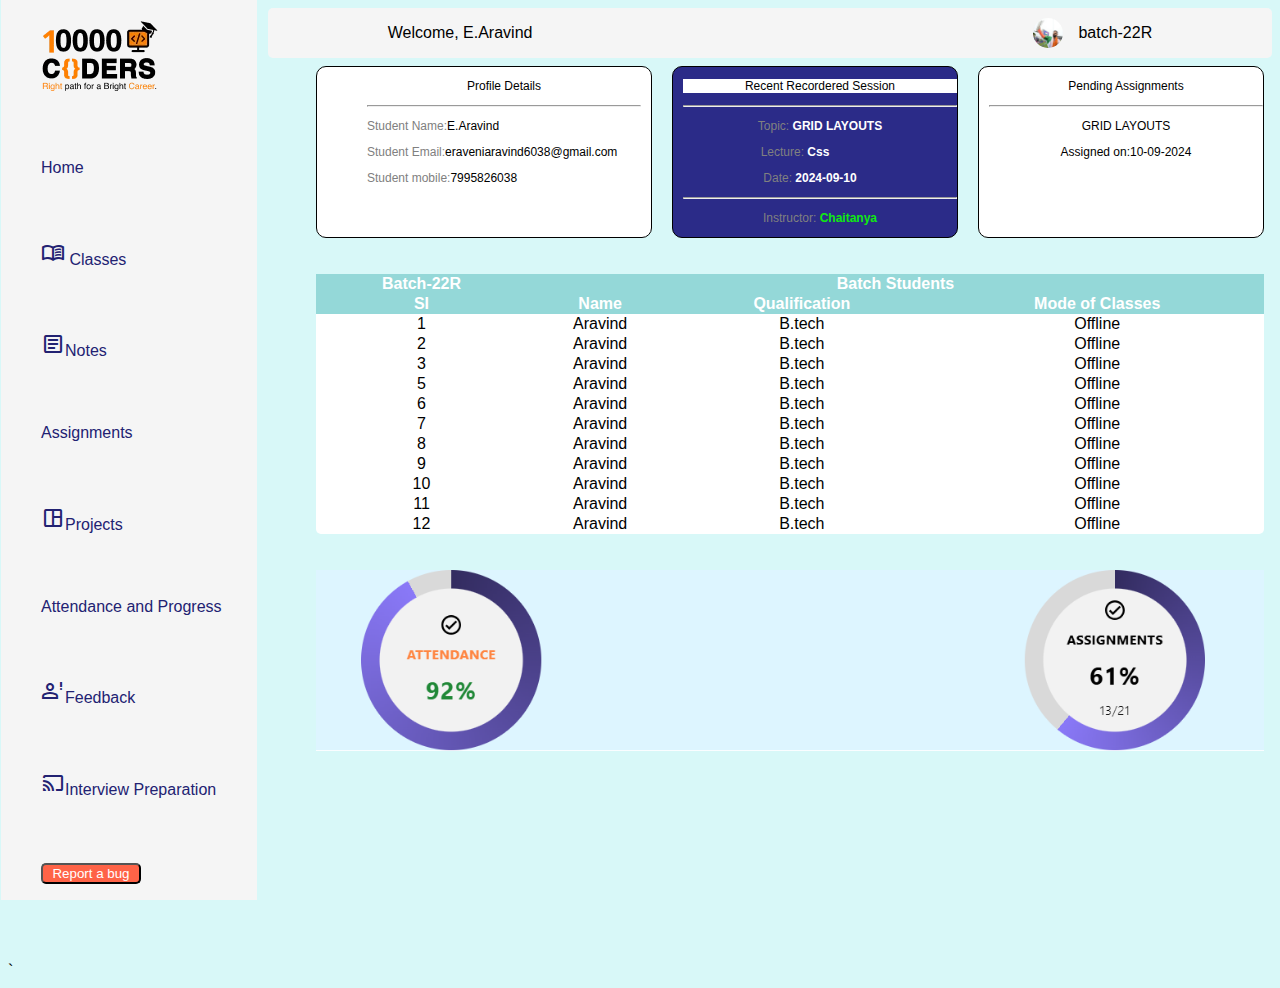
<file: index.html>
<!DOCTYPE html>
<html lang="en">

<head>
    <meta charset="UTF-8">
    <meta name="viewport" content="width=], initial-scale=1.0">
    <title>Positions</title>
    <link rel="stylesheet" href="style.css">
    <link rel="stylesheet" href="https://cdnjs.cloudflare.com/ajax/libs/font-awesome/6.6.0/css/all.min.css" integrity="sha512-Kc323vGBEqzTmouAECnVceyQqyqdsSiqLQISBL29aUW4U/M7pSPA/gEUZQqv1cwx4OnYxTxve5UMg5GT6L4JJg==" crossorigin="anonymous" referrerpolicy="no-referrer" />
    <link rel="stylesheet" href="https://fonts.googleapis.com/css2?family=Material+Symbols+Outlined:opsz,wght,FILL,GRAD@24,400,0,0" />
</head>

<body>
    <header class="header">
        <p>Welcome, E.Aravind</p>
        <div class="div1">
            <i class="fa-solid fa-bell"></i> <img src="./z.JPG" width="30px" height="30px"  alt=""> batch-22R
        </div>
    </header>
    <aside>
        <ul>
            <li> <img src="./10000coders-logo.webp" alt="image"></li>
            <li><a href="table.html" target="table"> <i class="fa-sharp fa-solid fa-house"></i> Home</a></li>
            <li><a href="classes.html" target="table"> <span class="material-symbols-outlined">
                menu_book
                </span> Classes</a></li>
            <li><a href="#"> <span class="material-symbols-outlined">
                article
                </span>Notes</a></li>
            <li><a href="#"> <i class="fa-solid fa-book-open-reader"></i>Assignments</a></li>
            <li><a href="#"> <span class="material-symbols-outlined">
                space_dashboard
                </span>Projects</a></li>
            <li><a href="#"> <i class="fa-solid fa-person"></i>Attendance and Progress</a></li>
            <li><a href="#"> <span class="material-symbols-outlined">
                person_alert
                </span>Feedback</a></li>
            <li><a href="#"><span class="material-symbols-outlined">
                cast
                </span>Interview Preparation</a></li>
            <input type="submit" name="submit" value="Report a bug" style="color: red; border-radius: 5px; background-color:tomato; color: white; margin-right: 40px ; width: 100px;" >
        </ul>
    </aside>
    <div class="all">
        <iframe  name="table" frameborder="0" src="table.html" ></iframe>
    </div>
</body>

</html>
`
</file>
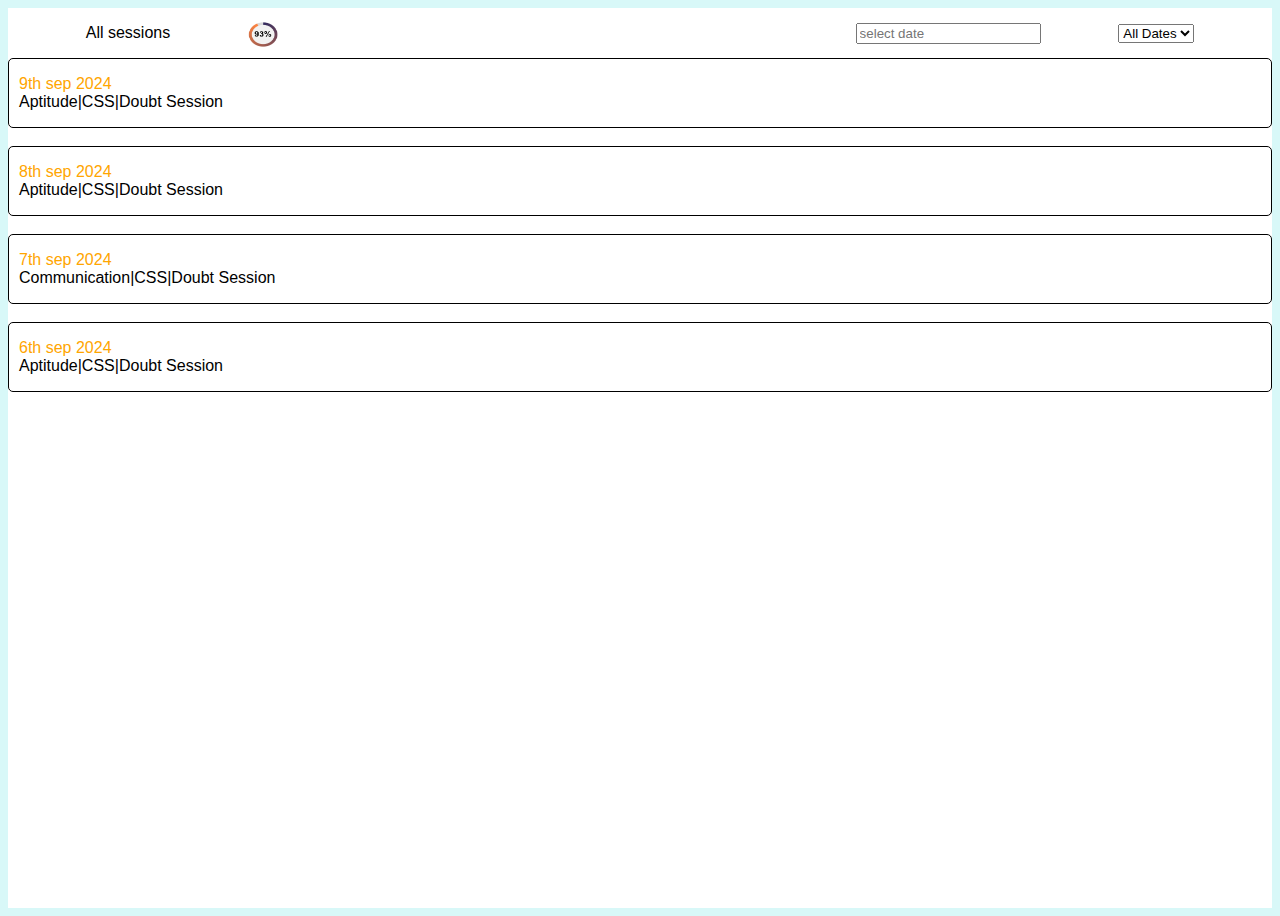
<file: classes.html>
<!DOCTYPE html>
<html lang="en">

<head>
    <meta charset="UTF-8">
    <meta name="viewport" content="width=device-width, initial-scale=1.0">
    <title>Document</title>
    <link rel="stylesheet" href="style.css">

</head>

<body>
    <main style="background-color: white;height: 100vh;">
        <section class="class">
            <P> All sessions  </P><img src="image.png" height="30px" width="30px" style="margin-right: 500px;">
            <form action="">
                <input type="name" placeholder="select date">
            </form>
            <select name="" id="">
                <option value="">All Dates</option>
                <option value="">Modules</option>
            </select>
        </section>
        <section class="section1">
            <p>
                <span style="color: orange;">9th sep 2024</span> <br>
                Aptitude|CSS|Doubt Session
            </p>
        </section> <br>
        <section class="section2">
            <p>
                <span style="color: orange;">8th sep 2024</span> <br>
                Aptitude|CSS|Doubt Session
            </p>
        </section> <br>
        <section class="section3">
            <p>
                <span style="color: orange;">7th sep 2024 </span> <br>
                Communication|CSS|Doubt Session
            </p>
        </section> <br>
        <section class="section4">
            <p>
                <span style="color: orange;">6th sep 2024</span> <br>
                Aptitude|CSS|Doubt Session
            </p>
        </section>
    </main>
</body>

</html>
</file>
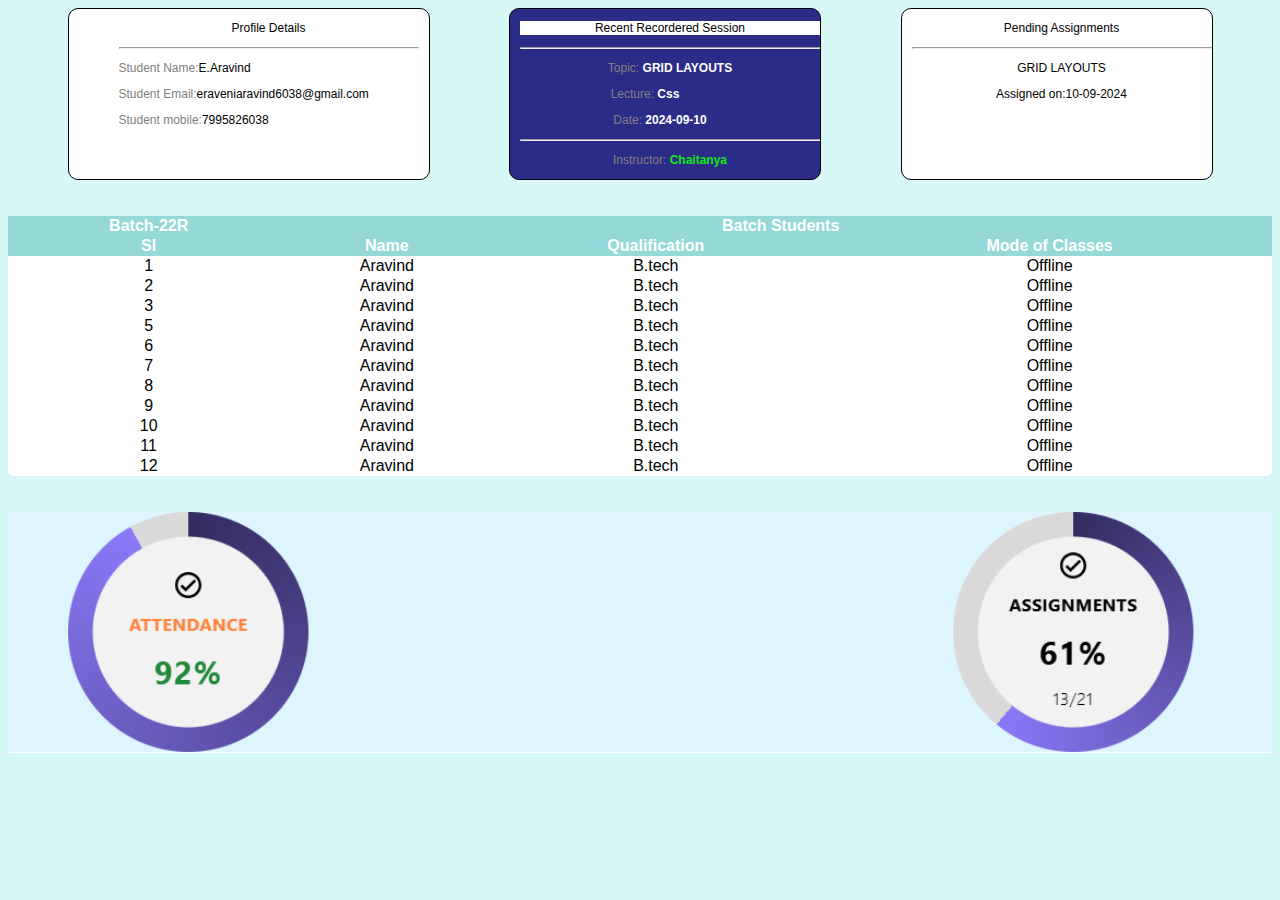
<file: table.html>
<!DOCTYPE html>
<html lang="en">
<head>
    <meta charset="UTF-8">
    <meta name="viewport" content="width=device-width, initial-scale=1.0">
    <title>Document</title>
    <link rel="stylesheet" href="style.css">
    <link rel="stylesheet" href="https://cdnjs.cloudflare.com/ajax/libs/font-awesome/6.6.0/css/all.min.css" integrity="sha512-Kc323vGBEqzTmouAECnVceyQqyqdsSiqLQISBL29aUW4U/M7pSPA/gEUZQqv1cwx4OnYxTxve5UMg5GT6L4JJg==" crossorigin="anonymous" referrerpolicy="no-referrer" />
</head>
<body >
    <div class="parent">
    <div class="parent1">
        <p style="font-size: 12px;text-align: center;"><i class="fa-sharp fa-solid fa-user-graduate"></i> Profile Details</p> <hr>
        <p style="font-size: 12px;"> <span style="color: grey;">Student Name:</span>E.Aravind</p> 
        <p style="font-size: 12px;"> <span style="color: grey;">Student Email:</span>eraveniaravind6038@gmail.com</p>
        <p style="font-size: 12px;"> <span style="color: grey;">Student mobile:</span>7995826038</p>
    </div>
    <div class="parent2">
        <p style="font-size: 12px; background-color: white;color:black;">Recent Recordered Session</p> <hr>
        <p style="font-size: 12px; background-color: rgb(43, 43, 136);color: white;"><span style="color: grey;">Topic:</span>  <b>GRID LAYOUTS</b></p>
        <p style="font-size: 12px; background-color: rgb(43, 43, 136);color: white;margin-right: 50px;"><span style="color: grey; ">Lecture: </span><b> Css</b></p> 
        <p style="font-size: 12px; background-color: rgb(43, 43, 136);color: white;margin-right: 20px;"><span style="color: grey;">Date: </span><b>2024-09-10</b></p> 
        <hr>
        <p style="font-size: 12px;color: grey;">Instructor: <b><span style="color: rgb(16, 234, 16);">Chaitanya</span></b></p> 
    </div>
    <div class="parent3">
        <p style="font-size: 12px;"><i class="fa-solid fa-clipboard"></i> Pending Assignments</p> <hr>
        <p style="font-size: 12px;">GRID LAYOUTS</p>
        <p style="font-size: 12px;">Assigned on:10-09-2024</p> 
    </div>
    </div>
</div> <br><br>
    <table  cellspacing="0" width="100%">
        <thead>
        <tr>
            <th>Batch-22R</th>
            <th colspan="3">Batch Students</th>
        </tr>
        <tr>
            <th>SI</th>
            <th>Name</th>
            <th>Qualification</th>
            <th>Mode of Classes</th>
        </tr>
    </thead>
    <tbody>
        <tr>
            <td>1</td>
            <td>Aravind</td>
            <td>B.tech</td>
            <td>Offline</td>
        </tr>
        <tr>
            <td>2</td>
            <td>Aravind</td>
            <td>B.tech</td>
            <td>Offline</td>
        </tr>
        <tr>
            <td>3</td>
            <td>Aravind</td>
            <td>B.tech</td>
            <td>Offline</td>
        </tr>
        <tr>
            <td>5</td>
            <td>Aravind</td>
            <td>B.tech</td>
            <td>Offline</td>
        </tr>
        <tr>
            <td>6</td>
            <td>Aravind</td>
            <td>B.tech</td>
            <td>Offline</td>
        </tr>
        <tr>
            <td>7</td>
            <td>Aravind</td>
            <td>B.tech</td>
            <td>Offline</td>
        </tr>
        <tr>
            <td>8</td>
            <td>Aravind</td>
            <td>B.tech</td>
            <td>Offline</td>
        </tr>
        <tr>
            <td>9</td>
            <td>Aravind</td>
            <td>B.tech</td>
            <td>Offline</td>
        </tr>
        <tr>
            <td>10</td>
            <td>Aravind</td>
            <td>B.tech</td>
            <td>Offline</td>
        </tr>
        <tr>
            <td>11</td>
            <td>Aravind</td>
            <td>B.tech</td>
            <td>Offline</td>
        </tr>
        <tr>
            <td>12</td>
            <td>Aravind</td>
            <td>B.tech</td>
            <td>Offline</td>
        </tbody>
        </tr>
    </table> <br><br>
    <div>
        <img src="./Screenshot 2024-09-17 131959.png" width="100%" alt="image">
    </div>
</body>
</html>
</file>
<file: style.css>
*{
    list-style-type: none;
    text-decoration: none;
    font-family: 'Franklin Gothic Medium', 'Arial Narrow', Arial, sans-serif;
}
body{
    background-color: rgb(216, 248, 248);
}
aside{
    /* border: 2px solid wheat; */
    background-color: whitesmoke;
    display: flex;
    flex-direction: column;
    width: 20%;
    height: 100vh;
    position: fixed;
    top: 0;
    left: 1px;
    
}
ul{
    display: flex;
    flex-direction: column;
    /* width:900px; */
    height: 100vh;
    justify-content: space-between;
}
header{
    display: flex;
    justify-content: space-evenly;
    background-color: whitesmoke;
    border-radius: 5px;
    align-items: center;
    margin-left: 260px;
}
.div1{
    display: flex;
    width: 500px;
    justify-content:flex-end;
    align-items: center;
}
.div1 img{
    border-radius: 50%;
    margin-left: 15px;
    margin-right: 15px;
}
.div1 img:hover{
    cursor: pointer;
}
.all{
    margin-left: 300px;
}
iframe{
    width: 100%;
    height: 100vh;
}
table{
    text-align: center;
}
table tr th{
    background-color: rgb(148, 216, 216);
    color: white;
}

.parent{
    display: flex;
    width: 100%;
    justify-content: space-evenly;
}
.parent1{
    border: 1px solid;
    border-radius: 10px;
    padding-left: 10px;
    width: 300px;
    margin-right: 20px;
    background-color: white;
padding-left: 50px;
padding-right: 10px;
}
.parent2{
    border: 1px solid;
    border-radius: 10px;
    padding-left: 10px;
    width: 300px;
    margin-right: 20px;
    background-color:  rgb(43, 43, 136);;
    text-align: center;
    
}
.parent3{
    border: 1px solid;
    border-radius: 10px;
    padding-left: 10px;
    width: 300px;
    background-color: white;
    text-align: center;
    
}
.class{
    display: flex;
    justify-content: space-evenly;
    align-items: center;
}
.section1{
    border: 1px solid black;
    border-radius: 5px;
    display: flex;
    justify-content: space-between;
    padding-left: 10px;

}
.section2{
    border: 1px solid black;
    border-radius: 5px;
    display: flex;
    justify-content: space-between;
    padding-left: 10px;

}
.section3{
    border: 1px solid black;
    border-radius: 5px;
    display: flex;
    justify-content: space-between;
    padding-left: 10px;

}
.section4{
    border: 1px solid black;
    border-radius: 5px;
    display: flex;
    justify-content: space-between;
    padding-left: 10px;
}
table{
    background-color: white;
    border-radius: 5px;
}
a:link{
    color: rgb(34, 34, 114)
}
a:visited{
    color:burlywood
}
a:hover{
    color: orange;
}
a:focus{
    color: orange;
}
a:active{
    color:brown;
}
.parent1:hover{
    cursor: pointer;
filter: blur(1.5px);
-webkit-filter: blur(1px);
}
.parent2:hover{
    cursor: pointer;
filter: blur(1.5px);
-webkit-filter: blur(1px);
}
.parent3:hover{
    cursor: pointer;
}
</file>
